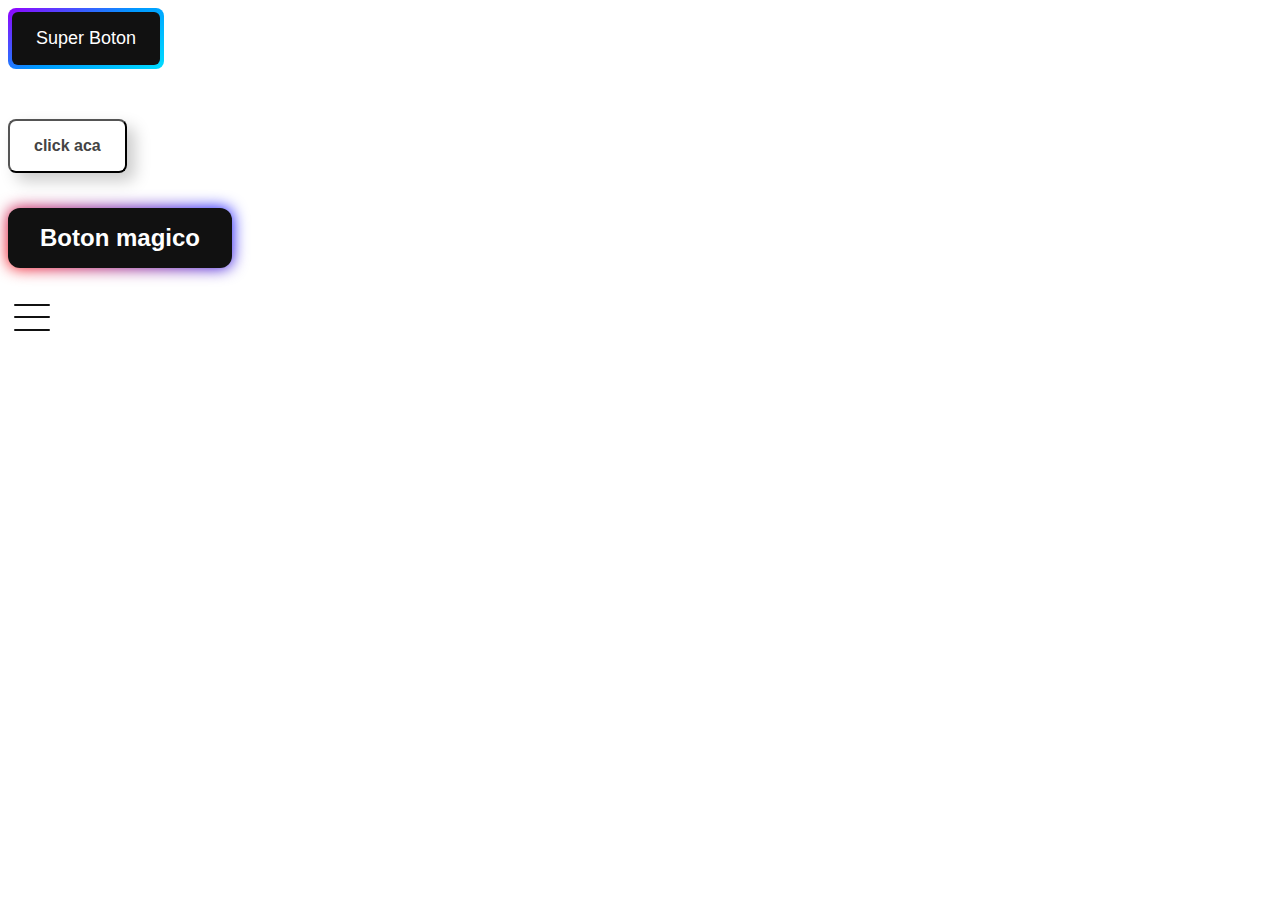
<file: Challenges/Buttons/index.html>
<!DOCTYPE html>
<html lang="en">
  <head>
    <meta charset="UTF-8" />
    <meta http-equiv="X-UA-Compatible" content="IE=edge" />
    <meta name="viewport" content="width=device-width, initial-scale=1.0" />
    <link rel="stylesheet" href="style.css" />
    <title>Botones</title>
  </head>
  <body>
    <!-- button 1 -->
    <button class="button1">
      <span> Super Boton</span>
    </button>
    <!-- Button 2 -->
    <button class="bt2">click aca</button>

    <!-- Button 3 -->

    <button class="bt3">Boton magico</button>

    <!-- Button 4  -->
    <button class="bt4">
      <div></div>
      <div></div>
      <div></div>
    </button>
  </body>
</html>
</file>
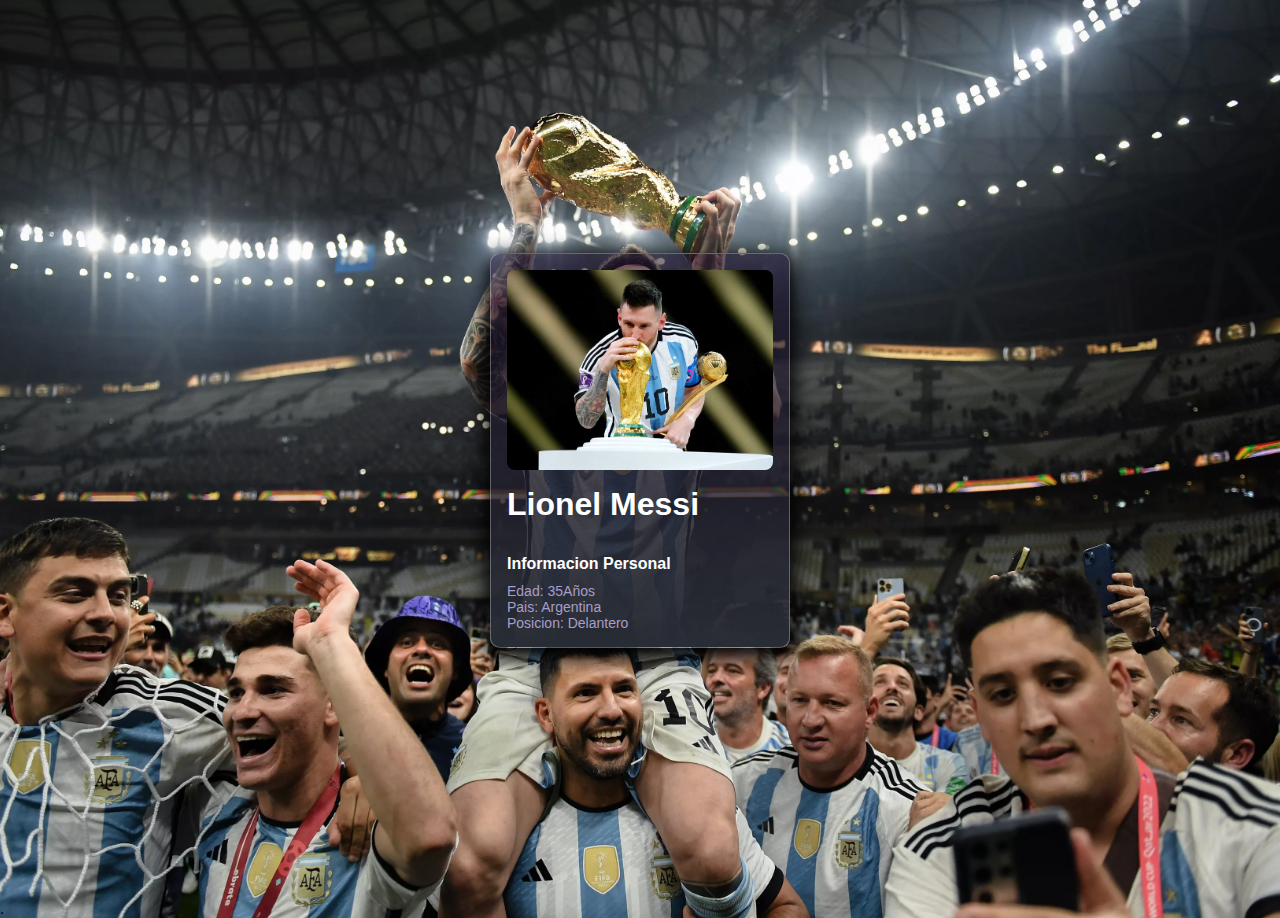
<file: Challenges/Card de Messi/index.html>
<!DOCTYPE html>
<html lang="en">
  <head>
    <meta charset="UTF-8" />
    <meta http-equiv="X-UA-Compatible" content="IE=edge" />
    <meta name="viewport" content="width=device-width, initial-scale=1.0" />
    <link rel="stylesheet" href="style.css" />
    <title>Word Cup Qatar</title>
  </head>
  <body>
    <div class="container">
      <div class="card">
        <div class="card-header">
          <img src="assets/Messi-kiss.jpg" alt="Messi" />
          <h2>Lionel Messi</h2>
        </div>
        <div class="card-body">
          <div class="info">
            <h3>Informacion Personal</h3>
            <p>Edad: 35Años</p>
            <p>Pais: Argentina</p>
            <p>Posicion: Delantero</p>
          </div>
        </div>
      </div>
    </div>
  </body>
</html>
.
</file>
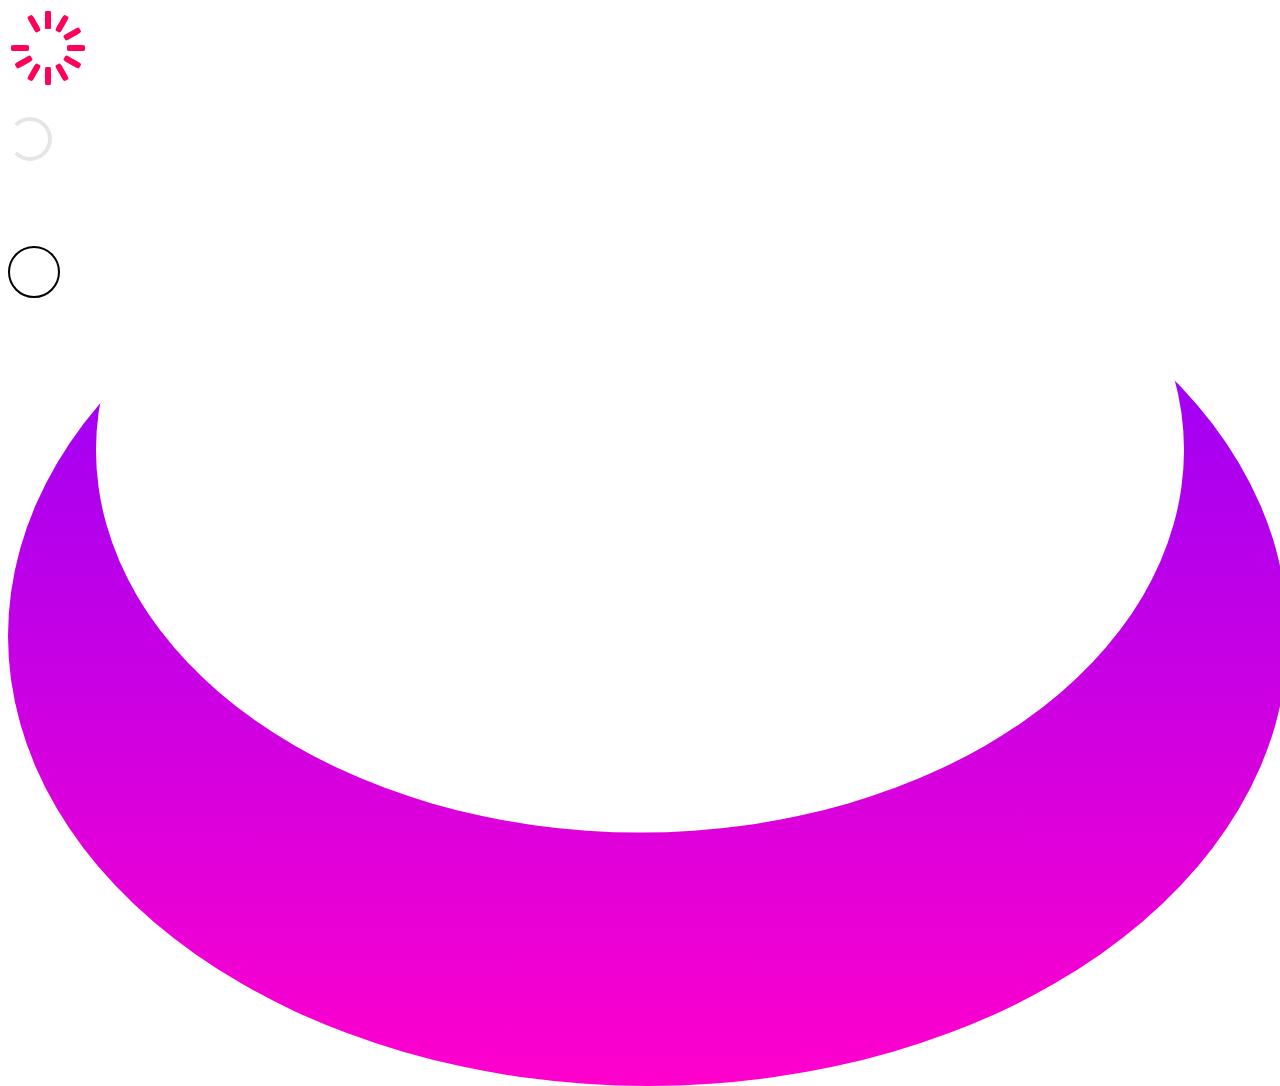
<file: Challenges/Spinner Loader/index.html>
<!DOCTYPE html>
<html lang="en">
  <head>
    <meta charset="UTF-8" />
    <meta http-equiv="X-UA-Compatible" content="IE=edge" />
    <meta name="viewport" content="width=device-width, initial-scale=1.0" />
    <link rel="stylesheet" href="style.css" />
    <title>Spinner Loader</title>
  </head>
  <body>
    <div class="spinner">
      <div></div>
      <div></div>
      <div></div>
      <div></div>
      <div></div>
      <div></div>
      <div></div>
      <div></div>
      <div></div>
      <div></div>
      <div></div>
      <div></div>
    </div>

    <!-- OTRO TIPO DE SPINNER  -->
    <div class="liner"></div>

    <!-- Tercer Spinner -->
    <div class="loader"></div>

    <!-- Cuarto spinner -->
    <span class="loader2"></span>
  </body>
</html>
</file>
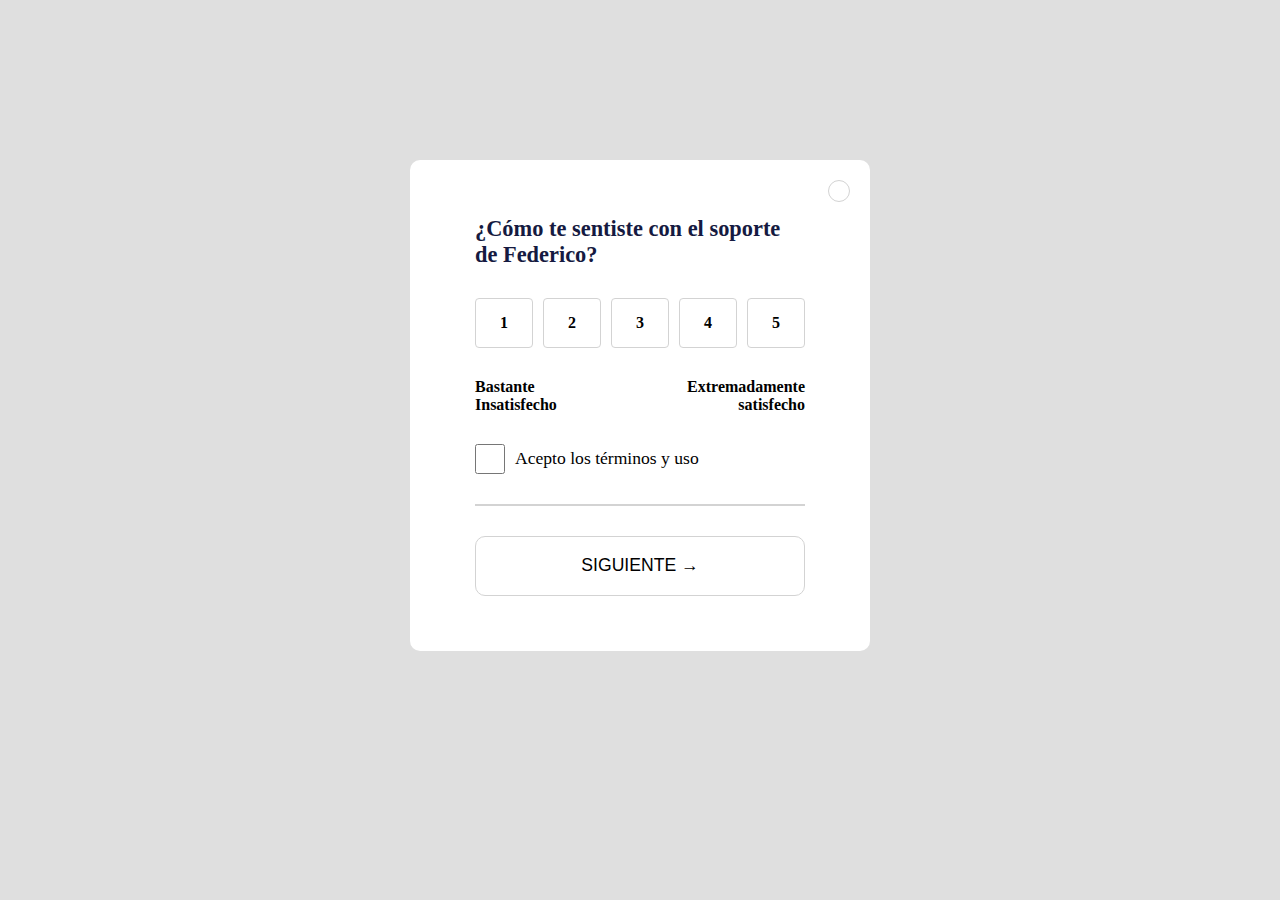
<file: Challenges/Html-Css __basico/CH2/index.html>
<!DOCTYPE html>
<html lang="en">
  <head>
    <meta charset="UTF-8" />
    <meta name="viewport" content="width=device-width, initial-scale=1.0" />
    <link rel="stylesheet" href="style.css" />
    <title>Challenge 2</title>
  </head>
  <body>
    <div class="Feed-Container">
      <i class="fa-solid fa-xmark"></i>
      <div class="Feed-Container__Content">
        <p class="Feed-Container__Title">
          ¿Cómo te sentiste con el soporte de Federico?
        </p>
        <div class="Feed-Container__Boxes">
          <div>1</div>
          <div>2</div>
          <div>3</div>
          <div>4</div>
          <div>5</div>
        </div>
        <div class="Feed-Container__Info">
          <div>
            <p>Bastante</p>
            <p>Insatisfecho</p>
          </div>
          <div>
            <p>Extremadamente</p>
            <span><p>satisfecho</p></span>
          </div>
        </div>
        <div class="Feed-Container__Checkbox">
          <input type="checkbox" name="" id="" />
          <label for="">Acepto los términos y uso</label>
        </div>
        <div class="Separator"></div>
        <button class="Feed-Container__Button">SIGUIENTE →</button>
      </div>
    </div>
  </body>
</html>
</file>
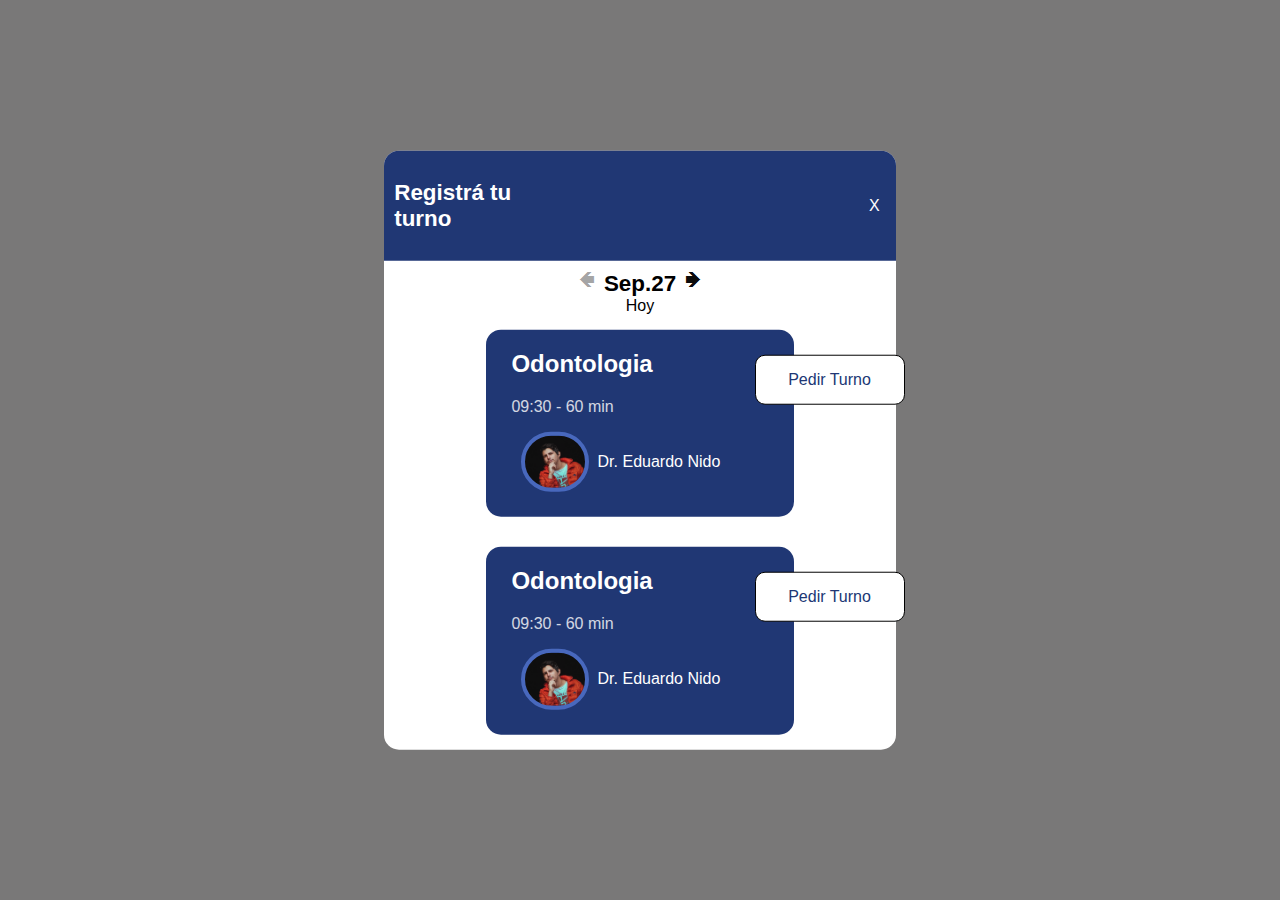
<file: Challenges/Html-Css __basico/CH3/index.html>
<!DOCTYPE html>
<html lang="en">
<head>
    <meta charset="UTF-8">
    <meta name="viewport" content="width=device-width, initial-scale=1.0">
    <link rel="stylesheet" href="style.css">
    <title>CH3</title>
</head>
        <section id="contenedor">

            <div class="primerBloque">
                <h2 class="titulo">Registrá tu turno</h2>
                <button type="button" value="X" class="x">X</button>
            </div>

            <div class="bloqueFecha">
                <div class="flecha1">🢀</div>
                <div class="fecha">Sep.27</div>
                <div class="flecha2">🢂</div>
                <div class="dia">Hoy</div>
            </div>

            <div class="bloqueFecha1">
                <section class="bloqueInterno">
                    <div class="bloqueInterno1">
                        <h2 class="tituloBloque">Odontologia</h2>
                        <p class="horario">09:30 - 60 min</p>
                    </div>
                    <div >
                        <input type="button" value="Pedir Turno">
                    </div>
                </section>
                <div class="doctor">
                    <div class="circulo"></div>
                    <h4 class="nombre">Dr. Eduardo Nido</h4>
                </div>
                
            </div>
            
            <div class="bloqueFecha1">
                <section class="bloqueInterno">
                    <div class="bloqueInterno1">
                        <h2 class="tituloBloque">Odontologia</h2>
                        <p class="horario">09:30 - 60 min</p>
                    </div>
                    <div >
                        <input type="button" value="Pedir Turno">
                    </div>
                </section>
                <div class="doctor">
                    <div class="circulo"></div>
                    <h4 class="nombre">Dr. Eduardo Nido</h4>
                </div>
                
            </div>

            <!-- <div class="bloqueFecha2">
                <section class="bloqueInterno">
                    <div class="bloqueInterno1">
                        <h2 class="tituloBloque">Odontologia</h2>
                        <p class="horario">10:30 - 60 min</p>
                    </div>
                 
                    <div class="bloqueInterno2">
                        <input type="button" value="Pedir Turno">
                    </div>
                </section>
                
                <div class="doctor">
                    <div class="circulo2"></div>
                    <h4 class="nombre">Dra. Emilia Diaz</h4>
                </div>
              
            </div> -->
        </section>
</body>
</html>
</file>
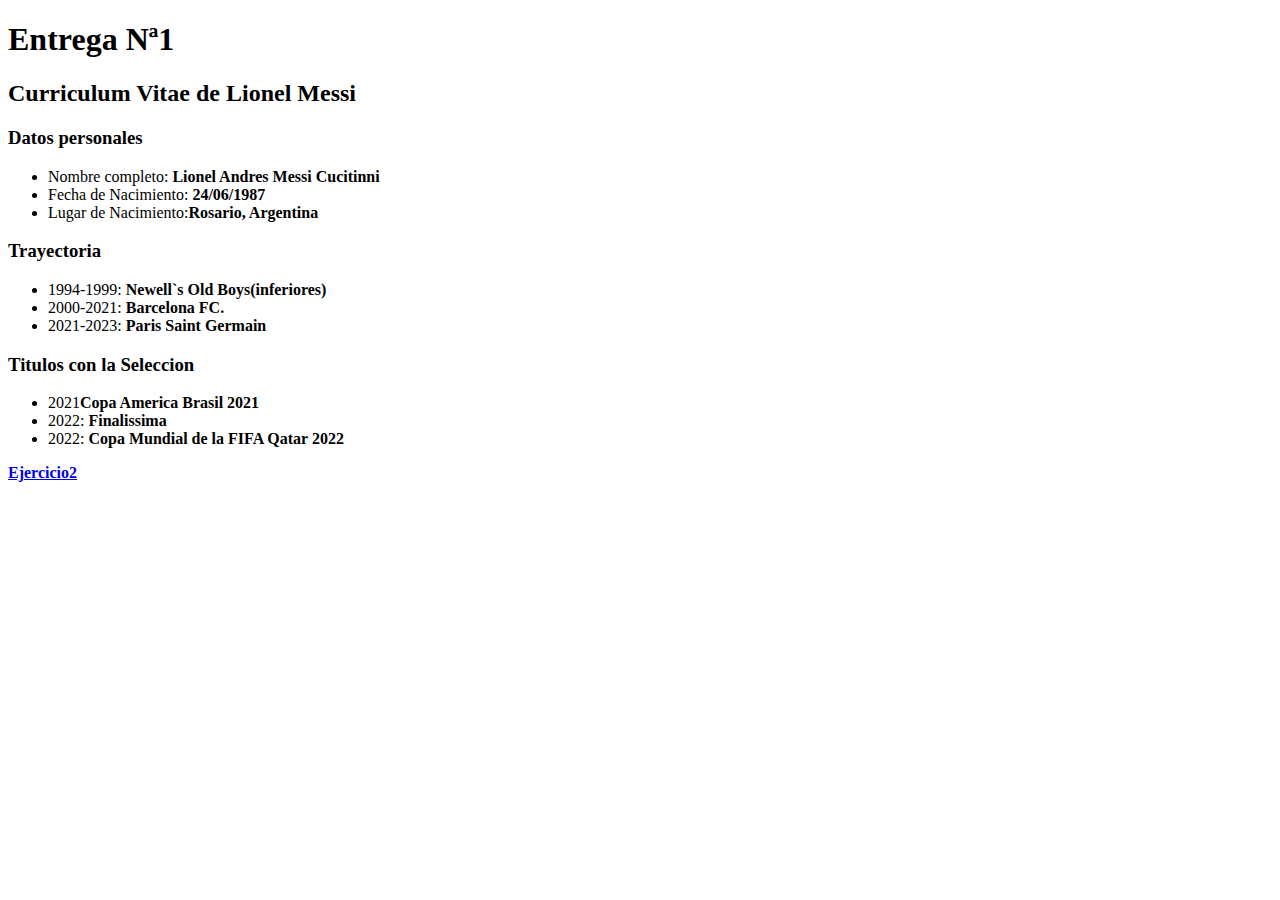
<file: Cursada/HTML Y CSS/E1- LISTAS Y FORMULARIOS/index.html>
<!DOCTYPE html>
<html lang="en">
  <head>
    <meta charset="UTF-8" />
    <meta http-equiv="X-UA-Compatible" content="IE=edge" />
    <meta name="viewport" content="width=device-width, initial-scale=1.0" />
    <title>Entrega 1</title>
  </head>
  <body>
    <header>
      <h1>Entrega Nª1</h1>
    </header>
    <main>
      <section class="list1">
        <div>
          <h2>Curriculum Vitae de Lionel Messi</h2>
        </div>
        <div>
          <div>
          <h3>Datos personales</h3>
        </div>
        <div>
          <ul>
            <li>Nombre completo: <b>Lionel Andres Messi Cucitinni</b></li>
            <li>Fecha de Nacimiento: <b>24/06/1987</b></li>
            <li>Lugar de Nacimiento:<b>Rosario, Argentina</b></li>
          </ul>
        </div>
      </section>
      <section class="list2">
        <div>
          <h3>Trayectoria</h3>
        </div>
        <div>
          <ul>
            <li>1994-1999: <b>Newell`s Old Boys(inferiores)</b></li>
            <li>2000-2021: <b>Barcelona FC.</b></li>
            <li>2021-2023: <b>Paris Saint Germain</b></li>
          </ul>
        </div>
      </section>
       <section class="list3">
        <div>
          <h3>Titulos con la Seleccion</h3>
        </div>
        <div>
          <ul>
            <li>2021<b>Copa America Brasil 2021</b></li>
            <li>2022: <b>Finalissima</b></li>
            <li>2022: <b>Copa Mundial de la FIFA Qatar 2022</b></li>
          </ul>
        </div>
      </section>

      <div>
        <a href="Ejercicio2.html"> <b>Ejercicio2</b></a>
      </div>
    </main>
  </body>
</html>
</file>
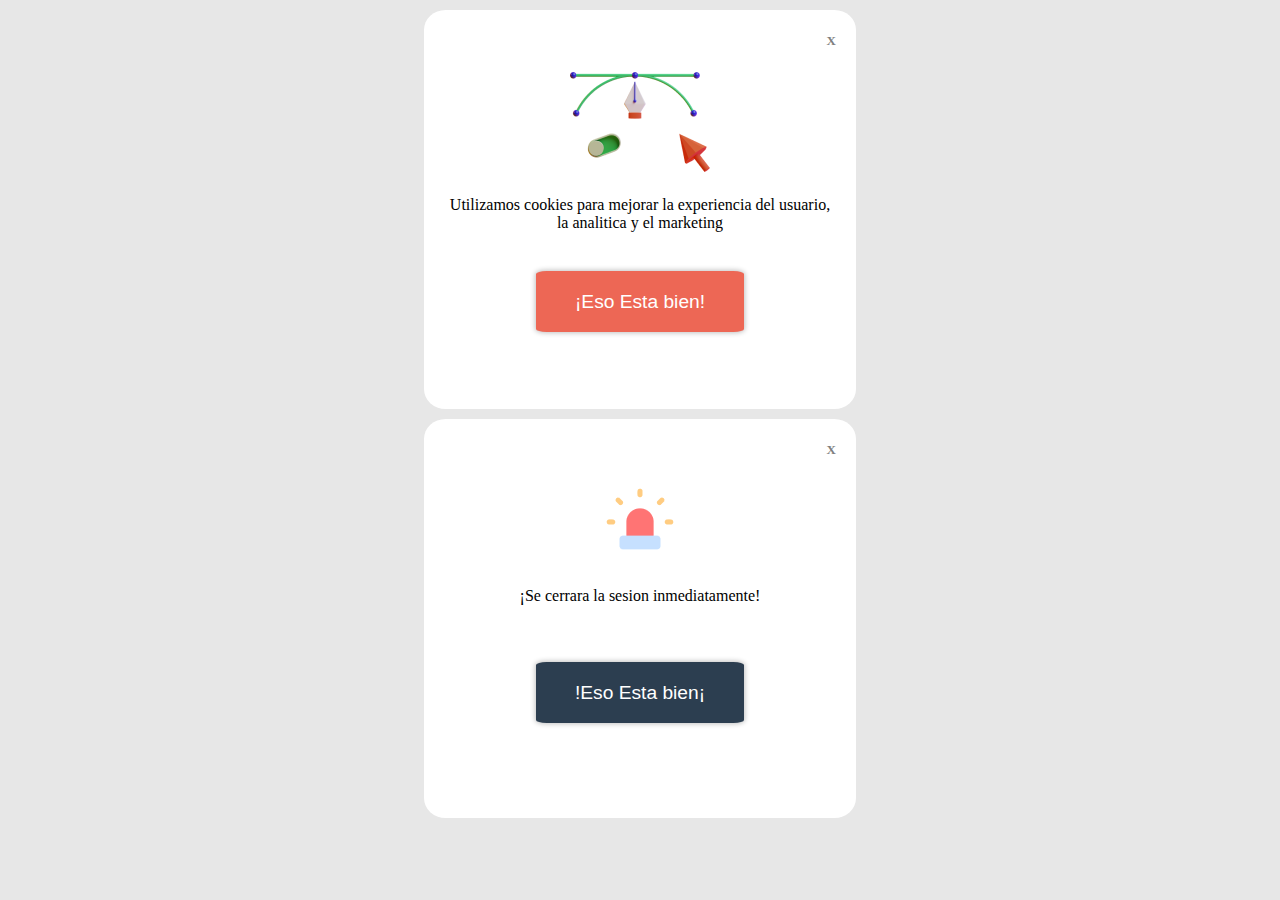
<file: Challenges/Html-Css __basico/CH1/assets/index.html>
<!DOCTYPE html>
<html lang="en">
  <head>
    <meta charset="UTF-8" />
    <meta http-equiv="X-UA-Compatible" content="IE=edge" />
    <meta name="viewport" content="width=device-width, initial-scale=1.0" />
    <link rel="stylesheet" href="style.css" />
    <title>#001\Pop-ups</title>
  </head>
  <body>
    <div class="first-overlay">
      <p class="x1">X</p>
      <img src="assets/1er.png" alt="opps" />
      <p class="paragraph1">
        Utilizamos cookies para mejorar la experiencia del usuario, la analitica
        y el marketing
      </p>
      <button class="bt1">¡Eso Esta bien!</button>
    </div>
    <div class="second-overlay">
      <p class="x2">X</p>
      <img src="assets/2da.png" alt="opps" />
      <p class="paragraph2">¡Se cerrara la sesion inmediatamente!</p>
      <button class="bt2">!Eso Esta bien¡</button>
    </div>
  </body>
</html>
</file>
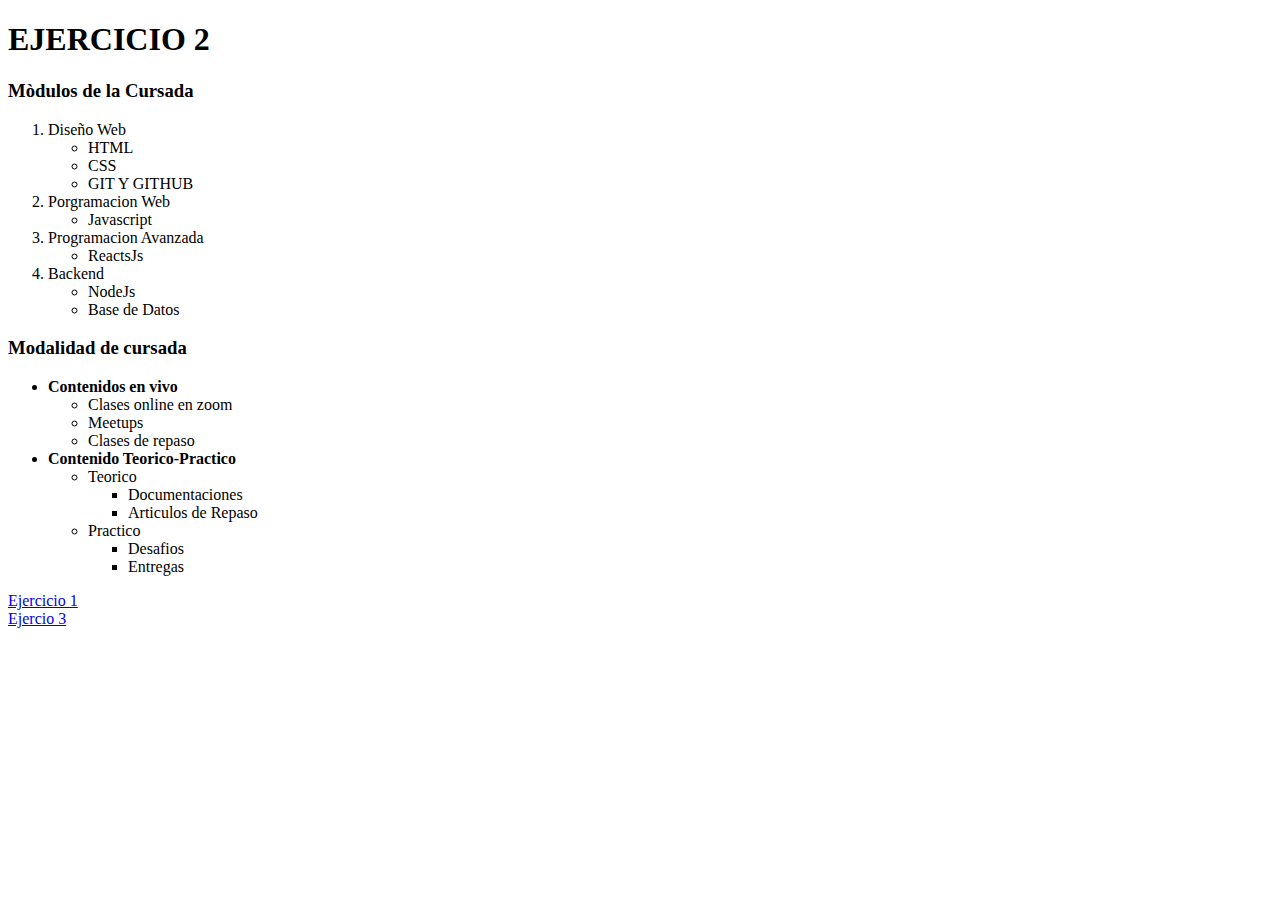
<file: Cursada/HTML Y CSS/E1- LISTAS Y FORMULARIOS/Ejercicio2.html>
<!DOCTYPE html>
<html lang="en">
  <head>
    <meta charset="UTF-8" />
    <meta http-equiv="X-UA-Compatible" content="IE=edge" />
    <meta name="viewport" content="width=device-width, initial-scale=1.0" />
    <title>Ejercicio 2</title>
  </head>

  <body>
    <header>
      <h1>EJERCICIO 2</h1>
    </header>
    <main>
      <section class="part1">
        <div>
          <h3>Mòdulos de la Cursada</h3>
        </div>
        <div>
          <ol>
            <li>
              Diseño Web
              <ul>
                <li>HTML</li>
                <li>CSS</li>
                <li>GIT Y GITHUB</li>
              </ul>
            </li>
            <li>
              Porgramacion Web
              <ul>
                <li>Javascript</li>
              </ul>
            </li>
            <li>
              Programacion Avanzada
              <ul>
                <li>ReactsJs</li>
              </ul>
            </li>
            <li>
              Backend
              <ul>
                <li>NodeJs</li>
                <li>Base de Datos</li>
              </ul>
            </li>
          </ol>
        </div>
      </section>
      <section class="part2">
        <div>
          <h3>Modalidad de cursada</h3>
        </div>

        <ul>
          <li><b>Contenidos en vivo</b></li>
          <ul>
            <li>Clases online en zoom</li>
            <li>Meetups</li>
            <li>Clases de repaso</li>
          </ul>
          <li>
            <b> Contenido Teorico-Practico </b>
            <ul>
              <li>
                Teorico
                <ul>
                  <li>Documentaciones</li>
                  <li>Articulos de Repaso</li>
                </ul>
              </li>
              <li>
                Practico
                <ul>
                  <li>Desafios</li>
                  <li>Entregas</li>
                </ul>
              </li>
            </ul>
          </li>
        </ul>
      </section>
    </main>
    <footer>
      <a href="index.html">Ejercicio 1</a> <br />
      <a href="ejercicioForm.html">Ejercio 3</a>
    </footer>
  </body>
</html>
</file>
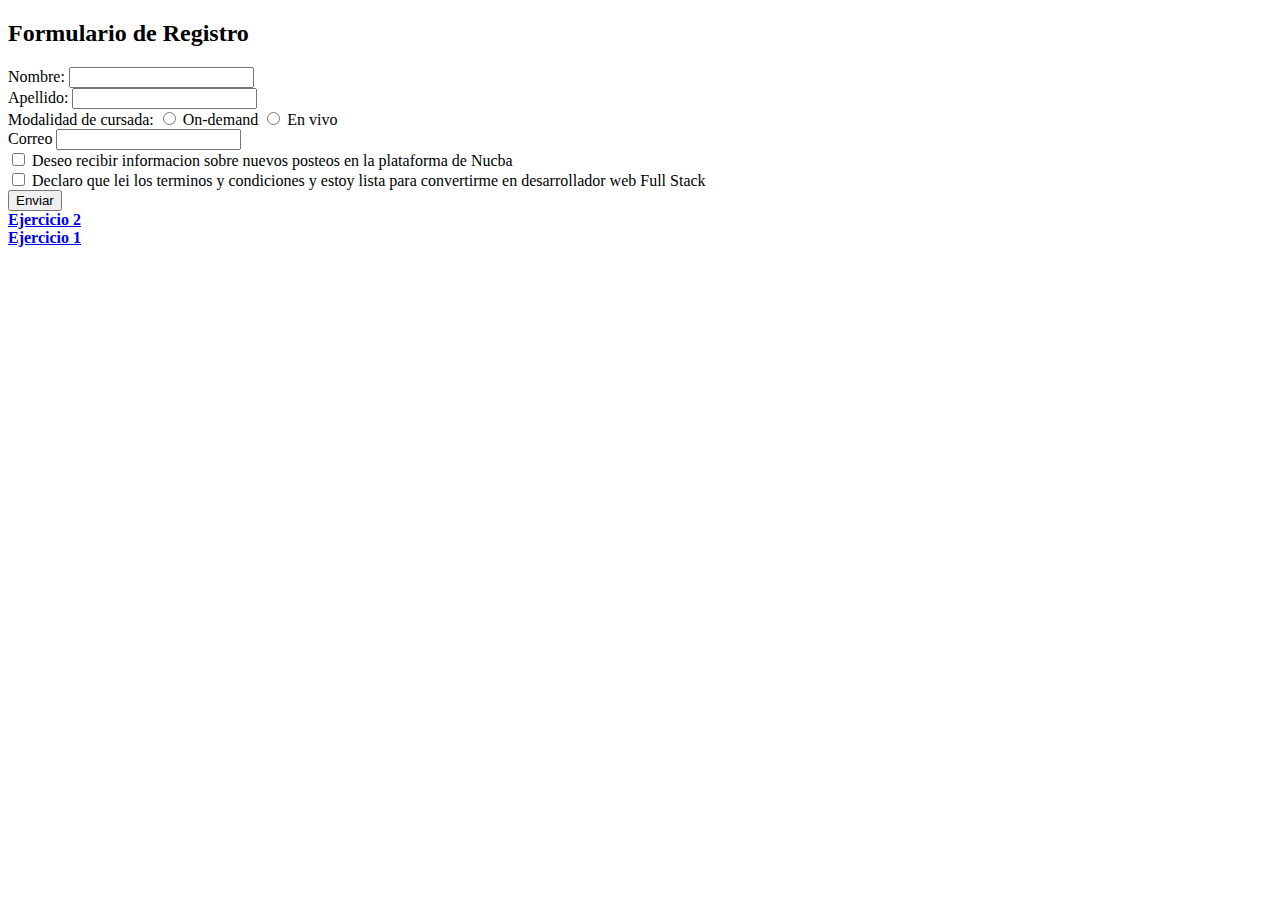
<file: Cursada/HTML Y CSS/E1- LISTAS Y FORMULARIOS/ejercicioForm.html>
<!DOCTYPE html>
<html lang="en">
  <head>
    <meta charset="UTF-8" />
    <meta http-equiv="X-UA-Compatible" content="IE=edge" />
    <meta name="viewport" content="width=device-width, initial-scale=1.0" />
    <title>Ejercicio 3</title>
  </head>
  <body>
    <header>
      <h2>Formulario de Registro</h2>
    </header>
    <form action="get">
      <!-- Nombre -->
      <label for="name">Nombre:</label>
      <input type="text" name="name" id="" required /><br />
      <!-- Apellido -->
      <label for="surname">Apellido:</label>
      <input type="text" name="surname" id="" required /><br />
      <!-- Modalidad -->
      <label for="modalidad">Modalidad de cursada: </label>

      <label for="modalidad"
        ><input type="radio" name="modalidad" id="" /> On-demand
      </label>

      <label for="modalidad">
        <input type="radio" name="modaldiad" id="" /> En vivo
      </label>
      <br />
      <!-- Mail -->
      <label for="mail">Correo</label>
      <input type="email" name="mail" id="" /> <br />
      <!-- First checkbox -->
      <input type="checkbox" name="firsteCheck" id="" />
      <label for="firstCheck"
        >Deseo recibir informacion sobre nuevos posteos en la plataforma de
        Nucba</label
      >
      <br />
      <!-- Second Checkbox -->
      <input type="checkbox" name="secondCheck" id="" />
      <label for="secondCheck"
        >Declaro que lei los terminos y condiciones y estoy lista para
        convertirme en desarrollador web Full Stack
      </label>
      <br />
      <!-- Send -->
      <button>Enviar</button>
    </form>
    <footer>
      <a href="Ejercicio2.html"><b> Ejercicio 2</b></a> <br />
      <a href="index.html"><b> Ejercicio 1</b></a>
    </footer>
  </body>
</html>
</file>
<file: Challenges/Buttons/style.css>
/* Primer Boton */
.button1 {
  border: 0;
  background-image: linear-gradient(150deg, #9500ff, #09f, #00ddff);
  border-radius: 8px;
  color: white;
  display: flex;
  font-size: 18px;
  padding: 4px;
  cursor: pointer;
  transition: 0.3s;
}

.button1 span {
  background-color: #111;
  padding: 16px 24px;
  border-radius: 6px;
  transition: 0.3s;
}

.button1:hover span {
  background: none;
}

.button1:active {
  transform: scale(0.9);
}

/* Segundo Boton */
.bt2 {
  margin-top: 50px; /* esto lo puse para separar los botones */
  background-color: transparent;
  font-weight: bolder;
  color: #444;
  font-size: 1rem;
  padding: 1rem 1.5rem;
  border: 2px soolid #eee;
  border-radius: 0.5rem;
  cursor: pointer;
  transition: all 1s;
  box-shadow: 0.5rem 0.5rem 1rem #ccc, -0.5rem -0.5rem 1rem #fff;
}
.bt2:hover {
  box-shadow: 0.5rem 0.5rem 1rem #fff, -0.2rem -0.2rem 1rem #ccc;
}
.bt2:active {
  box-shadow: inset 0.5rem 0.5rem 1rem #ccc, inset -0.5rem -0.5rem 1rem #fff;
}

/* Tercer Boton */
.bt3 {
  display: flex;
  flex-direction: column;
  margin: 35px 0;
  background: #111;
  cursor: pointer;
  border: none;
  padding: 16px 32px;
  color: #fff;
  font-size: 24px;
  font-weight: bold;
  position: relative;
  border-radius: 12px;
}
.bt3::before {
  content: "";
  position: absolute;
  top: 0;
  left: 0;
  z-index: -1;
  width: 100%;
  height: 100%;
  background: linear-gradient(
    45deg,
    red,
    blue,
    deeppink,
    blue,
    red,
    blue,
    deeppink,
    blue
  );
  background-size: 800%;
  border-radius: 10px;
  filter: blur(8px);
  animation: glowing 20s linear infinite;
}
@keyframes glowing {
  0% {
    background-position: 0 0;
  }

  50% {
    background-position: 400% 0;
  }
  100% {
    background-position: 0 0;
  }
}

/* Button 4 */
.bt4 {
  display: flex;
  flex-direction: column;
  width: 3rem;
  height: 3rem;
  border: 0;
  background: transparent;
  gap: 0.65rem;
}
.bt4 div {
  background: #111;
  height: 2px;
  width: 100%;
  border-radius: 5px;
  transition: all 0.2s;
  transform-origin: left;
}
.bt4:hover div:first-child {
  transform: rotate(45deg);
}
.bt4:hover div:nth-child(2) {
  opacity: 0;
}
.bt4:hover div:last-child {
  transform: rotate(-45deg);
}
</file>
<file: Challenges/Card de Messi/style.css>
/* globales */
@import url("https://fonts.googleapis.com/css2?family=Sofia+Sans+Condensed:ital,wght@0,100;0,200;0,300;0,400;0,500;0,600;0,700;0,800;1,100;1,200;1,300;1,400;1,500;1,600;1,700&display=swap");
* {
  margin: 0;
  padding: 0;
  box-sizing: border-box;
}

/* Generales */
body {
  font-family: "Gill Sans", "Gill Sans MT", Calibri, "Trebuchet MS", sans-serif;
  background: url(assets/MessiAndKun.webp) no-repeat center/cover;
}

/* CLASES */
.container {
  display: flex;
  justify-content: center;
  align-items: center;
  height: 100vh;
}
.card {
  display: flex;
  flex-direction: column;
  justify-content: space-between;
  gap: 2rem;
  max-width: 300px;
  background: linear-gradient(0deg, #282c34 0%, rgba(17, 0, 32, 0.5) 100%);
  border: 1px solid #ffffff4b;
  backdrop-filter: blur (7px);
  -webkit-backdrop-filter: blur(7px);
  border-radius: 10px;
  padding: 1rem;
  box-shadow: 0 7px 20px 5px #000;
  transition: all 0.7s ease;
  overflow: hidden;
}
.card-header {
  display: flex;
  flex-direction: column;
  gap: 1rem;
}
.card-header img {
  object-fit: cover;
  border-radius: 0.5rem;
  height: 200px;
}
.card-header h2 {
  font-size: 2rem;
  color: #fff;
}
.card-body {
  color: #a89ec9;
}
.info h3 {
  margin-bottom: 10px;
  font-size: 1rem;
  font-weight: 700;
  color: #fff;
}

.info p {
  font-size: 14px;
}
/* Pseudo-elementos */
.card::before {
  position: fixed;
  content: "";
  box-shadow: 0 0 100px 40px #ffffffce;
  top: -10%;
  left: -100%;
  transform: rotate(-45deg);
  height: 60rem;
  transition: 0.7 all;
}
.card:hover::before {
  filter: brightness(0.5);
  top: -100%;
  left: 200%;
}

.card:hover {
  border: 1px solid #ffffff44;
  box-shadow: 0 7px 50px 10px #0000006d;
  transform: scale(1.015);
  transition: all 0.7s ease;
}
</file>
<file: Challenges/Spinner Loader/style.css>
.spinner {
  display: inline-block;
  position: relative;
  width: 80px;
  height: 80px;
}
.spinner div {
  transform-origin: 40px 40px;
  animation: spinner 1.2s linear infinite;
}
.spinner div:after {
  content: "";
  display: block;
  position: absolute;
  top: 3px;
  left: 37px;
  width: 6px;
  height: 18px;
  border-radius: 20%;
  background: #ff005c;
}
.spinner div:nth-child(1) {
  transform: rotate(0deg);
  animation-delay: -1.1s;
}
.spinner div:nth-child(2) {
  transform: rotate(30deg);
  animation-delay: -1s;
}
.spinner div:nth-child(3) {
  transform: rotate(60deg);
  animation-delay: -0.9s;
}
.spinner div:nth-child(4) {
  transform: rotate(90deg);
  animation-delay: -0.8s;
}
.spinner div:nth-child(5) {
  transform: rotate(120deg);
  animation-delay: -0.7s;
}

.spinner div:nth-child(6) {
  transform: rotate(150deg);
  animation-delay: -0.6s;
}
.spinner div:nth-child(7) {
  transform: rotate(180deg);
  animation-delay: -0.5s;
}
.spinner div:nth-child(8) {
  transform: rotate(210deg);
  animation-delay: -0.4s;
}
.spinner div:nth-child(9) {
  transform: rotate(240deg);
  animation-delay: -0.3s;
}
.spinner div:nth-child(10) {
  transform: rotate(270deg);
  animation-delay: -0.2s;
}
.spinner div:nth-child(11) {
  transform: rotate(300eg);
  animation-delay: -0.1s;
}
.spinner div:nth-child(12) {
  transform: rotate(330deg);
  animation-delay: 0s;
}

/* keyframes */
@keyframes spinner {
  0% {
    opacity: 1;
  }
  100% {
    opacity: 0;
  }
}

/* OTRO TIPO DE SPINNER */
.liner {
  margin: 25px 0; /*lo puse para separar los spinner */
  border: 4px solid rgba(0, 0, 0, 0.1);
  border-left-color: transparent;
  border-radius: 50%;
  width: 36px;
  height: 36px;
  animation: spin 1s linear infinite;
}
@keyframes spin {
  0% {
    transform: rotate(0deg);
  }
  100% {
    transform: rotate(360deg);
  }
}

/* Tercer Loader */
.loader {
  width: 60px;
  height: 60px;
  border-radius: 50%;
  /* border: 3px solid rgb(0, 0, 0);
  border-top-color: transparent; */
  animation: loader 1.2s linear infinite;
}
.loader::before,
.loader::after {
  content: "";
  position: absolute;
  border-radius: inherit;
}

.loader::before {
  width: 100%;
  height: 100%;
  background-image: linear-gradient(0deg, #f0c 0%, #80f 100%);
}
.loader::after {
  width: 85%;
  height: 85%;
  background-color: white;
  top: 50%;
  left: 50%;
  transform: translate(-50%, -50%);
}

@keyframes loader {
  to {
    transform: rotate(360deg);
  }
}

/* Cuarto Spiner  */

.loader2 {
  color: black;
  margin: 40px 0;
}
.loader2::after,
.loader2::before {
  animation: loader2 2s linear infinite;
  content: "";
  border: 2px solid #000000;
  width: 48px;
  height: 48px;
  position: absolute;
  border-radius: 50%;
}
.loader2::after {
  opacity: 0;
  animation-delay: 0.2s;
}

@keyframes loader2 {
  0% {
    transform: scale(0);
    opacity: 1;
  }
  100% {
    transform: scale(1);
    opacity: 0;
  }
}
</file>
<file: Challenges/Html-Css __basico/CH2/style.css>
:root {
  --Blanco: #ffffff;
  --Negro: #000000;
  --AzulOscuro: #151a41;
  --Rosa: #ff0099;
}

* {
  margin: 0;
  padding: 0;
  box-sizing: border-box;
}

body {
  background: rgb(223, 223, 223);
}

.Feed-Container {
  margin: auto;
  margin-top: 160px;
  display: flex;
  flex-direction: column;
  justify-content: center;
  align-items: center;
  height: 491px;
  width: 460px;
  background: var(--Blanco);
  border-radius: 10px;
  position: relative;
}

.Feed-Container i {
  position: absolute;
  right: 0;
  top: 0;
  margin: 20px;
  padding: 10px;
  font-size: 1.1em;
  border: 1px solid rgb(211, 211, 211);
  border-radius: 100px;
  color: rgb(168, 168, 168);
  cursor: pointer;
}

.Feed-Container__Content {
  position: relative;
  display: flex;
  flex-direction: column;
  max-width: 330px;
  gap: 30px;
}

.Feed-Container__Title {
  font-size: 1.4em;
  font-weight: bold;
  color: var(--AzulOscuro);
}

.Feed-Container__Boxes {
  display: flex;
  justify-content: center;
  align-items: center;
  gap: 10px;
}

.Feed-Container__Boxes div:nth-child(1) {
  display: flex;
  justify-content: center;
  align-items: center;
  height: 50px;
  width: 60px;
  border: 1px solid rgb(211, 211, 211);
  border-radius: 4px;
  font-weight: bold;
  cursor: pointer;
}

.Feed-Container__Boxes div:nth-child(1):hover {
  background: var(--Rosa);
  color: var(--Blanco);
  box-shadow: 0 2px 5px 0px rgb(53, 53, 53);
  transition: all 0.5s ease;
}

.Feed-Container__Boxes div:nth-child(2) {
  display: flex;
  justify-content: center;
  align-items: center;
  height: 50px;
  width: 60px;
  border: 1px solid rgb(211, 211, 211);
  border-radius: 4px;
  font-weight: bold;
  cursor: pointer;
}

.Feed-Container__Boxes div:nth-child(2):hover {
  background: var(--Rosa);
  color: var(--Blanco);
  box-shadow: 0 2px 5px 0px rgb(53, 53, 53);
  transition: all 0.5s ease;
}

.Feed-Container__Boxes div:nth-child(3) {
  display: flex;
  justify-content: center;
  align-items: center;
  height: 50px;
  width: 60px;
  border: 1px solid rgb(211, 211, 211);
  border-radius: 4px;
  font-weight: bold;
  cursor: pointer;
}

.Feed-Container__Boxes div:nth-child(3):hover {
  background: var(--Rosa);
  color: var(--Blanco);
  box-shadow: 0 2px 5px 0px rgb(53, 53, 53);
  transition: all 0.5s ease;
}

.Feed-Container__Boxes div:nth-child(4) {
  display: flex;
  justify-content: center;
  align-items: center;
  height: 50px;
  width: 60px;
  border: 1px solid rgb(211, 211, 211);
  border-radius: 4px;
  font-weight: bold;
  cursor: pointer;
}

.Feed-Container__Boxes div:nth-child(4):hover {
  background: var(--Rosa);
  color: var(--Blanco);
  box-shadow: 0 2px 5px 0px rgb(53, 53, 53);
  transition: all 0.5s ease;
}

.Feed-Container__Boxes div:nth-child(5) {
  display: flex;
  justify-content: center;
  align-items: center;
  height: 50px;
  width: 60px;
  border: 1px solid rgb(211, 211, 211);
  border-radius: 4px;
  font-weight: bold;
  cursor: pointer;
}

.Feed-Container__Boxes div:nth-child(5):hover {
  background: var(--Rosa);
  color: var(--Blanco);
  box-shadow: 0 2px 5px 0px rgb(53, 53, 53);
  transition: all 0.5s ease;
}

.Feed-Container__Boxes div:nth-child(6) {
  display: flex;
  justify-content: center;
  align-items: center;
  height: 50px;
  width: 60px;
  border: 1px solid rgb(211, 211, 211);
  border-radius: 4px;
  cursor: pointer;
}

.Feed-Container__Boxes div:nth-child(6):hover {
  background: var(--Rosa);
  color: var(--Blanco);
  box-shadow: 0 2px 5px 0px rgb(53, 53, 53);
  transition: all 0.5s ease;
}

.Feed-Container__Info {
  display: flex;
  justify-content: space-between;
  font-weight: 600;
}

.Feed-Container__Info div span {
  display: flex;
  justify-content: flex-end;
}

.Feed-Container__Checkbox {
  display: flex;
  justify-content: baseline;
  align-items: center;
  font-size: 1.1em;
  gap: 10px;
}

.Feed-Container__Checkbox input {
  height: 30px;
  width: 30px;
  cursor: pointer;
}

.Separator {
  height: 2px;
  width: 100%;
  background: rgb(211, 211, 211);
}

.Feed-Container__Button {
  height: 60px;
  border: 1px solid rgb(211, 211, 211);
  border-radius: 10px;
  background: var(--Blanco);
  font-weight: 500;
  font-size: 1.1em;
  cursor: pointer;
}
</file>
<file: Challenges/Html-Css __basico/CH3/style.css>
body {
  font-family: "Roboto", sans-serif;
  background-color: #797878;
}

#contenedor {
  background-color: #fff;
  width: 40%;
  position: absolute;
  border-radius: 15px;
  top: 50%;
  left: 50%;
  transform: translate(-50%, -50%);
  display: flex;
  flex-direction: column;
}
.primerBloque {
  border-top-left-radius: 15px;
  border-top-right-radius: 15px;
  background-color: #203774;
  color: #fff;
  display: flex;
  padding: 2%;

  gap: 60%;
}
.titulo {
  font-size: 1.4rem;
}
.x {
  cursor: pointer;
  border: none;
  background-color: transparent;
  font-size: 1rem;
  color: #fff;
}
.x:hover {
  color: red;
  transition-duration: 500ms;
  transform: scale(1.1);
  text-shadow: 1px 1px 9px rgba(0, 0, 0, 0.6);
}

.bloqueFecha {
  display: flex;
  flex-wrap: wrap;
  justify-content: center;
  align-self: center;
  margin-top: 2%;
  gap: 7%;
  width: 25%;
}
.flecha1 {
  opacity: 35%;
  font-size: 1rem;
}
.flecha1:hover {
  cursor: not-allowed;
  color: red;
  transition-duration: 500ms;
}
.fecha {
  font-size: 1.4rem;
  font-weight: bold;
}
.flecha2 {
  cursor: pointer;
  opacity: 95%;
  font-size: 1rem;
}
.flecha2:hover {
  color: #4868bd;
  transition-duration: 500ms;
  transform: scale(1.2);
  text-shadow: 1px 1px 9px rgba(0, 0, 0, 0.6);
}
.flecha2:active {
  transform: translate(-2px);
  transition-duration: 500ms;
  text-shadow: 1px 1px 5px rgba(0, 0, 0, 0.6);
}

.bloqueFecha1 {
  background-color: #203774;
  color: #fff;
  width: 60%;
  border-radius: 15px;
  align-self: center;
  margin: 15px;
}
.bloqueInterno {
  display: flex;
  flex-wrap: nowrap;
  gap: 25%;
}

.tituloBloque {
  font-size: 1.5rem;
  padding-left: 25px;
}
.horario {
  padding-left: 25px;
  opacity: 80%;
}
input {
  cursor: pointer;
  border: 1px solid black;
  border-radius: 10px;
  background-color: #fff;
  font-family: "Roboto", sans-serif;
  margin: 25px;
  width: 150px;
  height: 50px;
  font-size: 1rem;
  color: #203774;
}
input:hover {
  color: #4868bd;
  transition-duration: 500ms;
  transform: scale(1.1);
  box-shadow: 13px 12px 15px 2px rgba(0, 0, 0, 0.75);
  -webkit-box-shadow: 13px 12px 15px 2px rgba(0, 0, 0, 0.75);
  -moz-box-shadow: 13px 12px 15px 2px rgba(0, 0, 0, 0.75);
}
input:active {
  transform: translate(-2px);
  background-color: lightblue;
}

.doctor {
  display: flex;
  flex-direction: row;
  gap: 3%;
  padding-left: 35px;
  margin-bottom: 25px;
}
.circulo {
  border: 4px solid #4868bd;
  width: 60px;
  border-radius: 60px;
  background-image: url(assets/Profile\ picture.jpg);
  background-color: transparent;
  background-position: start;
  background-size: cover;
}
.circulo2 {
  border: 4px solid #4868bd;
  width: 60px;
  border-radius: 60px;
  background-image: url(/images/doctor2.jpg);
  background-color: transparent;
  background-position: start;
  background-size: cover;
}
.nombre {
  font-weight: 100;
}

@media (max-width: 1200px) {
  #contenedor {
    background-color: #fff;
    width: 90%;
    position: absolute;
    border-radius: 15px;
    top: 50%;
    left: 50%;
    transform: translate(-50%, -50%);
    display: flex;
    flex-direction: column;
    margin-top: 10%;
  }
  .primerBloque {
    gap: 25%;
  }
  .bloqueFecha {
    width: 50%;
  }
  .bloqueInterno {
    flex-direction: column;
    align-items: center;
  }
  .bloqueInterno1 {
    padding: 15px;
    width: 100%;
    height: 20%;
    line-height: 20%;
  }
}
</file>
<file: Challenges/Html-Css __basico/CH1/assets/style.css>
* {
  margin: 0;
  padding: 0;
  box-sizing: border-box;
}

body {
  background-color: #e7e7e7;
}
.first-overlay,
.second-overlay {
  height: 399px;
  width: 432px;
  background-color: #ffffff;
  margin: 10px auto;
  border-radius: 5%;
  text-align: center;
  padding: 20px;
}
.x1,
.x2 {
  color: gray;
  text-align: right;
  font-size: small;
  padding-bottom: 20px;
  font-weight: bold;
  margin: 3px auto;
  font-weight: bolder;
}
.paragraph1,
.paragraph2 {
  margin-top: 20px;
  margin-bottom: 25px;
  height: 50px;
}

.bt1 {
  background-color: #ed6755;
  padding: 5% 10% 5% 10%;
  border-radius: 5%;
  border-style: none;
  color: #ffffff;
  box-shadow: 0px 0px 5px 1px rgb(194, 194, 194);
  cursor: pointer;
  font-size: 1.2em;
}
.bt2 {
  background-color: #2c3e50;
  padding: 5% 10% 5% 10%;
  border-radius: 5%;
  border-style: none;
  color: #ffffff;
  box-shadow: 0px 0px 5px 1px rgb(194, 194, 194);
  cursor: pointer;
  font-size: 1.2em;
}
</file>
